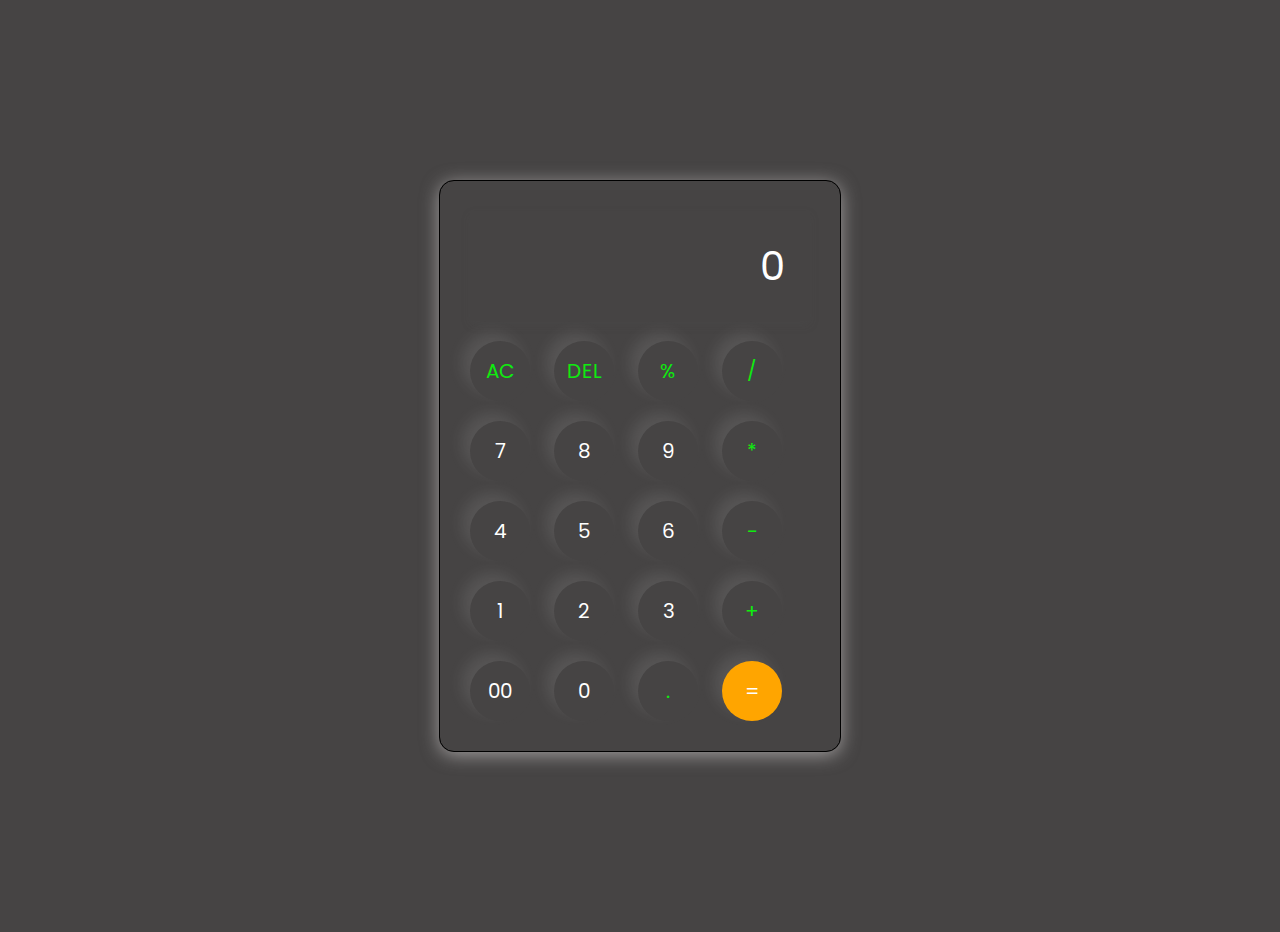
<file: LEVEL 1/Task 3/index.html>
<!DOCTYPE html>
<html lang="en">
<head>
    <meta charset="UTF-8">
    <meta name="viewport" content="width=device-width, initial-scale=1.0">
    <title>calculator</title>
    <link rel="stylesheet" href="style.css">
    
</head>
<body>
    <div class="container">
        <input type="text" placeholder="0" id="inputBox">
        <div>
            <button class="operator">AC</button>
            <button class="operator">DEL</button>
            <button class="operator">%</button>
            <button class="operator">/</button>
        </div>
        <div>
            <button>7</button>
            <button>8</button>
            <button>9</button>
            <button class="operator">*</button>
        </div>
        <div>
            <button>4</button>
            <button>5</button>
            <button>6</button>
            <button class="operator">-</button>
        </div>
        <div>
            <button>1</button>
            <button>2</button>
            <button>3</button>
            <button class="operator">+</button>
        </div>
        <div>
            <button>00</button>
            <button>0</button>
            <button class="operator">.</button>
            <button class="eql">=</button>
        </div>
        
    </div>

    <script src="script.js"></script>
</body>
</html>
</file>
<file: LEVEL 1/Task 3/style.css>
@import url('https://fonts.googleapis.com/css2?family=Poppins:ital,wght@0,100;0,200;0,300;0,400;0,500;0,600;0,700;0,800;0,900;1,100;1,200;1,300;1,400;1,500;1,600;1,700;1,800;1,900&display=swap');

*{
    margin: 0;
    padding: 0;
    box-sizing: border-box;
    font-family: "Poppins", serif;
}

body{
    width: 100%;
    height: 100%;
    display: flex;
    justify-content: center;
    align-items: center;
    background-color: rgb(70, 68, 68);
}

.container{
    border: 1px solid black;
    border-radius: 15px;
    padding: 20px;
    margin: 180px;
    box-shadow: 0px 3px 18px rgba(247, 244, 244, 0.5);
}

input{
    width: 340px;
    padding: 25px;
    border: none ;
    margin: 10px;
    background-color: transparent;
    box-shadow: 0px 4px 10px rgba(90, 89, 89, 0.1);
    font-size: 40px;
    text-align: right;
    cursor: pointer;
    color: white;
}

input::placeholder{
    color: white;
}

button{
    border: none;
    width: 60px;
    height: 60px;
    background: transparent;
    color: white;
    border-radius: 50%;
    box-shadow: -8px -8px 15px rgba(247, 244, 244, 0.1);
    cursor: pointer;
    font-size: 20px;
    margin: 10px;
}

.eql{
    background-color: orange;
}

.operator{
    color: rgb(15, 235, 15);
}
</file>
